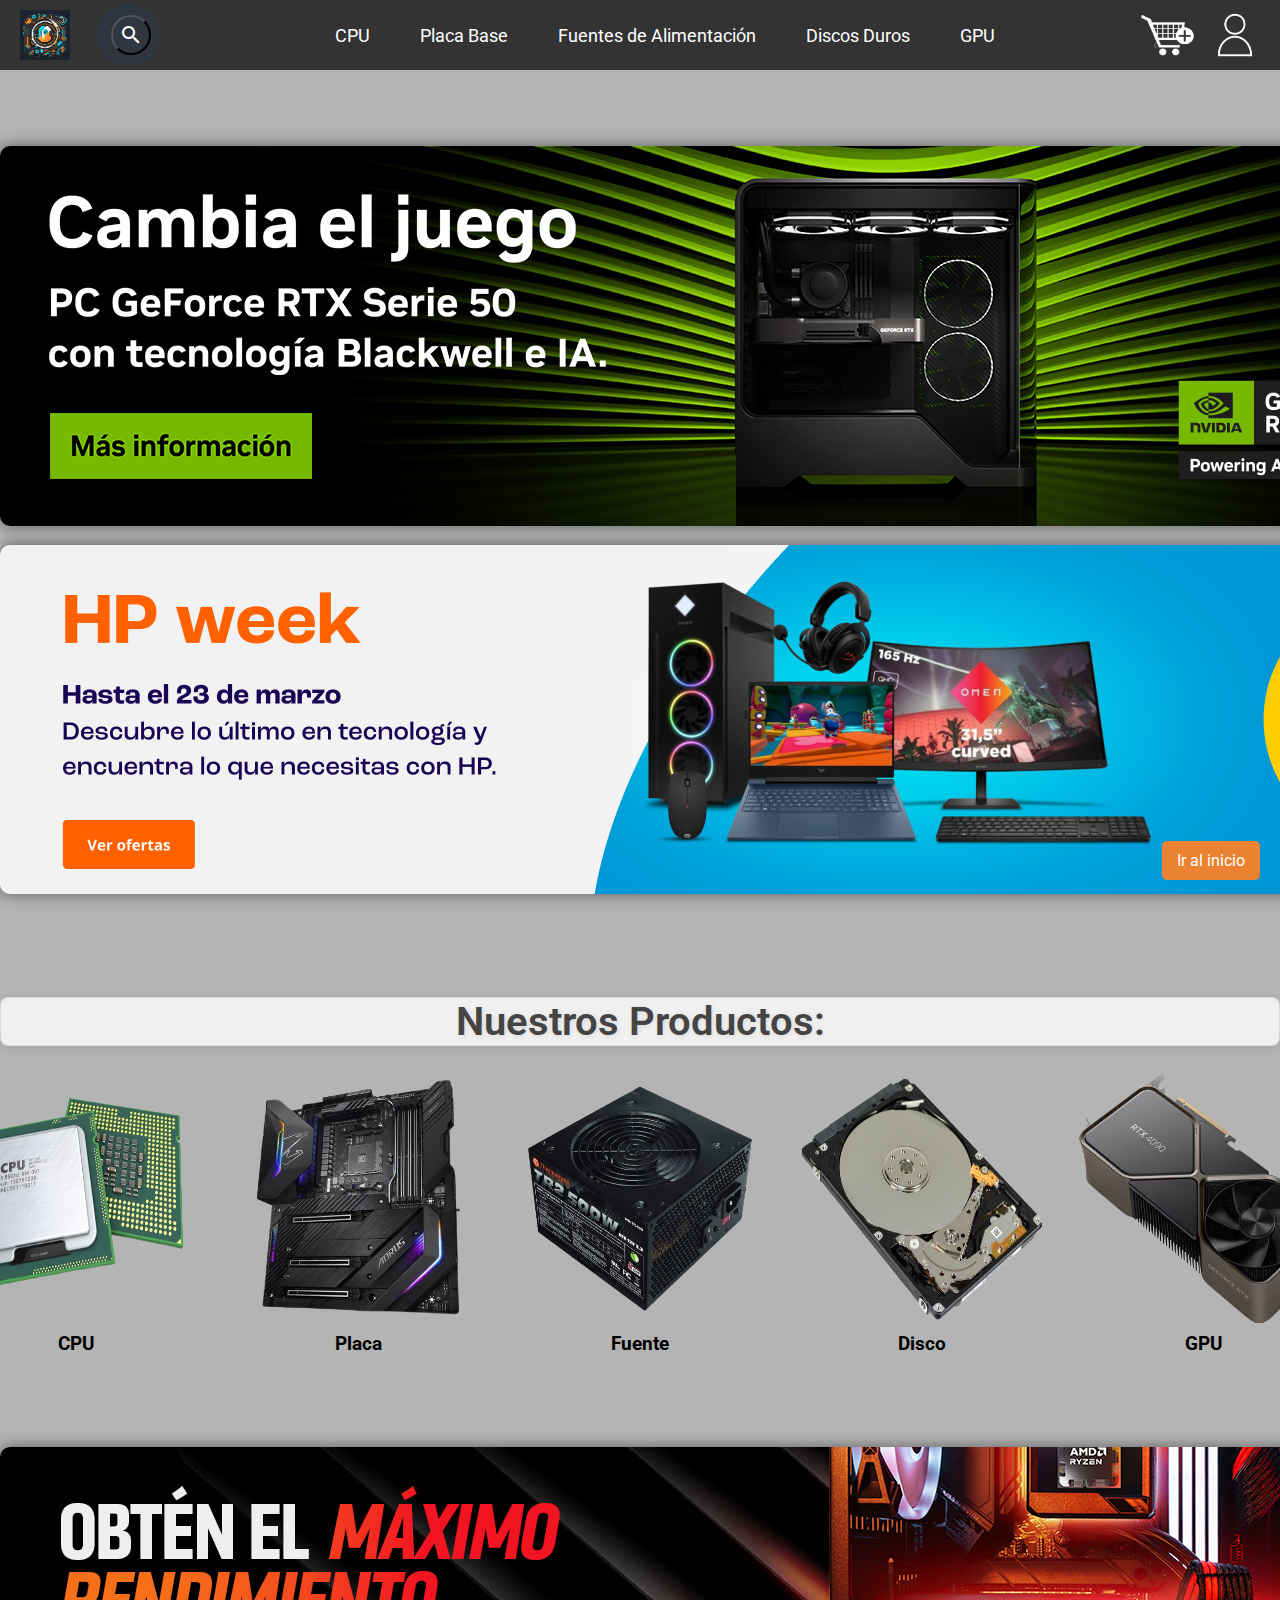
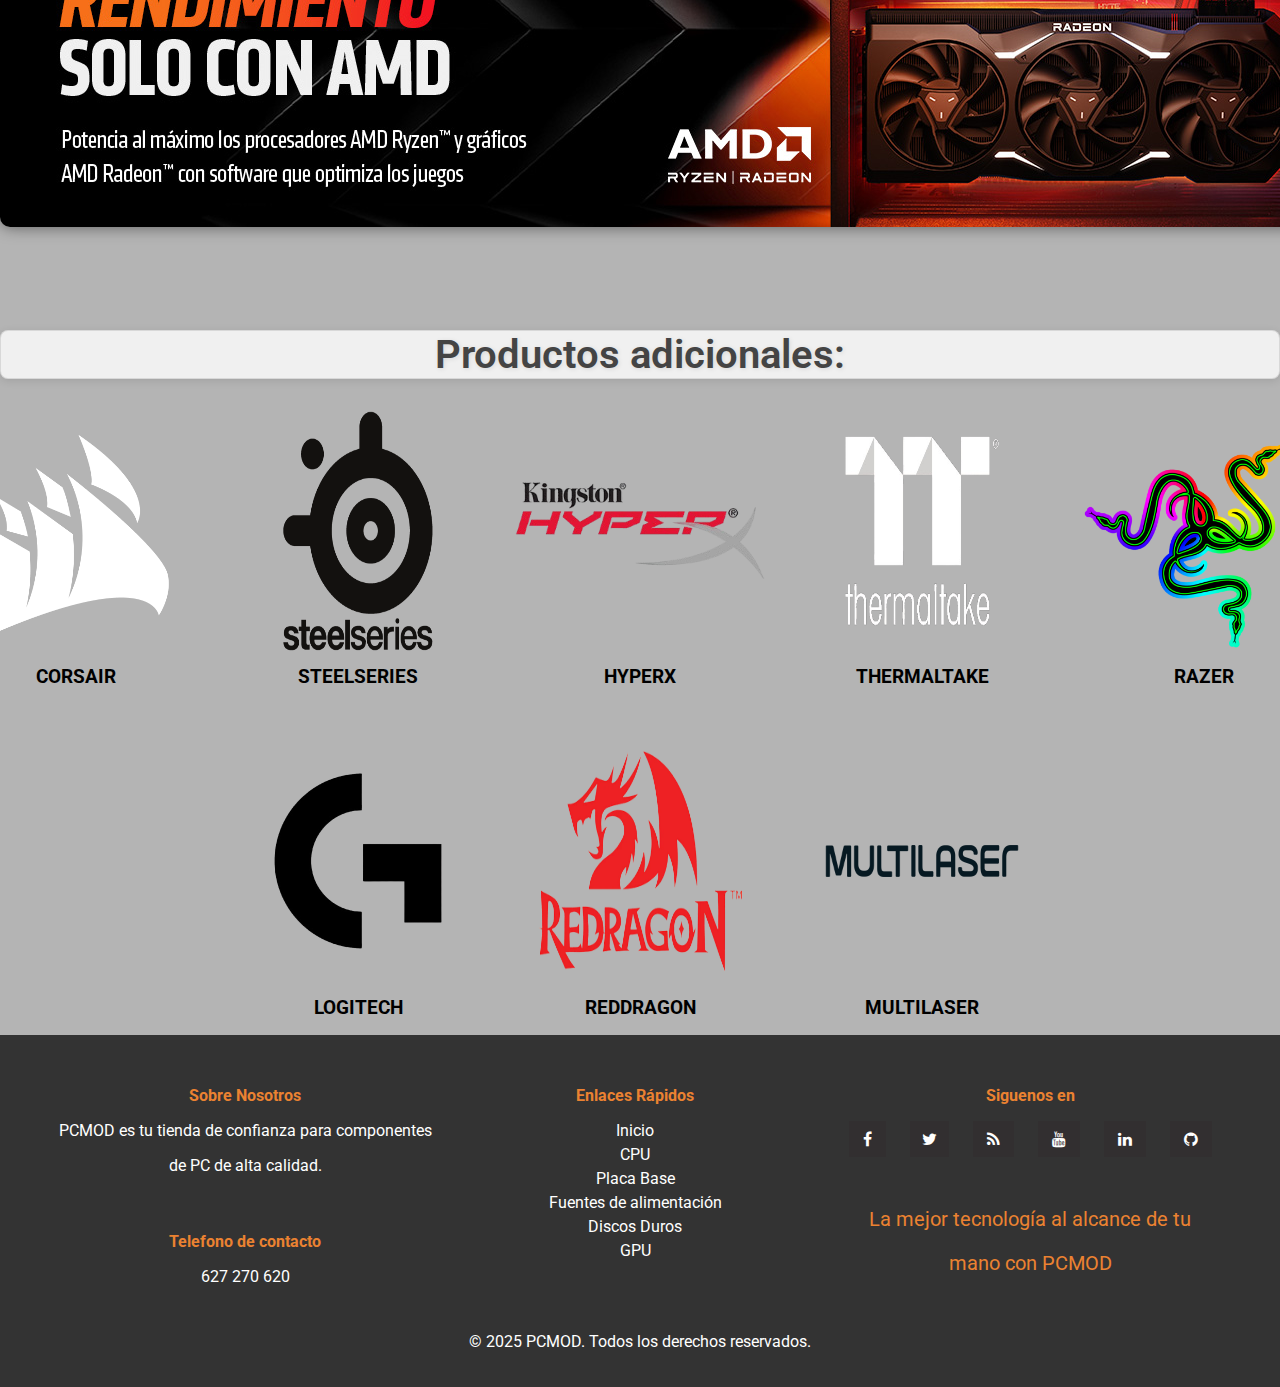
<file: index.html>
<!DOCTYPE html>
<html lang="es">
<head>
    <meta charset="UTF-8">
    <meta name="viewport" content="width=device-width, initial-scale=1.0">
    <title>PCMOD</title>
    <link rel="stylesheet" href="./styles/style_general.css">
    <link rel="stylesheet" href="./styles/style_index.css">
    <link href="https://fonts.googleapis.com/icon?family=Material+Icons" rel="stylesheet">

  
</head>
<body>
    <header>
        <nav class="navbar">
            <div class="logo-container">
                <a href="index.html"><img src="./media/Index/Logo.png" alt="Logo"></a>
            </div>
            
            <ul>
                <li><a href="CPU.html" class="nav-link">CPU</a></li>
                <li><a href="PlacaBase.html" class="nav-link">Placa Base</a></li>
                <li><a href="FuenteAlimentacion.html" class="nav-link">Fuentes de Alimentación</a></li>
                <li><a href="DiscosDuros.html" class="nav-link">Discos Duros</a></li>
                <li><a href="GPU.html" class="nav-link">GPU</a></li>
            </ul>

            <div class="searchBox">
                <input class="searchInput" type="text" name="" placeholder="Buscar">
                <button class="searchButton" href="#">
                    <i class="material-icons">search</i>
                </button>
            </div>

            <div class="CarroCompras">
                <a href="cestaCompra.html"><img src="./media/Index/carro.png" alt="Carro"></a>
            </div>

            <div class="IconoUsuario">
                <a href="login.html"><img src="./media/Index/iconoUsuario_blanca.png" alt="Icono" class="Icono"></a>
            </div>

        </nav>
    </header>
    <main>

        <br><br><br><br>
        <img id="publi" src="./media/Index/publi.jpg" alt="Imagen" />
        <br>
        <img id="publi" src="./media/Index/publi3.jpg" alt="Imagen" />
        <br><br><br><br>
        
        <h1>Nuestros Productos:</h1>

        <div id="galeria">
            
            <div class="producto">
                <a href="CPU.html"><img src="./media/Index/CPU.png" alt="CPU" /></a>
                <div class="nombre">CPU</div>
            </div>
            <div class="producto">
                <a href="PlacaBase.html"><img src="./media/Index/PlacaBase.png" alt="Placa" /></a>
                <div class="nombre">Placa</div>
            </div>
            <div class="producto">
                <a href="FuenteAlimentacion.html"><img src="./media/Index/FuenteAlimentacion.png" alt="Fuente" /></a>
                <div class="nombre">Fuente</div>
            </div>
            <div class="producto">
                <a href="DiscosDuros.html"><img src="./media/Index/DiscoDuro.png" alt="Disco" /></a>
                <div class="nombre">Disco</div>
            </div>
            <div class="producto">
                <a href="GPU.html"><img src="./media/Index/GPU.png" alt="GPU"/></a>
                <div class="nombre">GPU</div>
            </div>
            
        </div>
        <!--
        <h1>Productos Destacados</h1>
        -->
    <!--
        <section class="productos-recomendados">
            <h1 class="titulo-recomendados">Placas Base</h1>
            <div class="producto-recomendado">
                <img src="./media/Placa Base/ASROCK-B650E-PG-ITX-WIFI.png" alt="ASROCK B650E PG ITX WIFI">
                <div class="nombre">ASROCK B650E PG ITX WIFI</div>
            </div>
        </section>
    -->
        <br><br><br><br>
        <img id="publi" src="./media/Index/publi2.jpg" alt="Imagen" />
        <br><br><br><br>

        <h1>Productos adicionales:</h1>

        <div id="galeria">
            
            <div class="producto">
                <a href="https://www.corsair.com/lm/es?srsltid=AfmBOorWxCuXkLMyUU-JwhGXVrgHl88jCQAS_ucX0KSVf-LJqwjR159R"><img src="./media/Index/CORSAIR.png"/></a>
                <div class="nombre">CORSAIR</div>
            </div>
            <div class="producto">
                <a href="https://es.steelseries.com/"><img src="./media/Index/STEELSERIES.png"/></a>
                <div class="nombre">STEELSERIES</div>
            </div>
            <div class="producto">
                <a href="https://row.hyperx.com/es/"><img src="./media/Index/HYPERX.png"/></a>
                <div class="nombre">HYPERX</div>
            </div>
            <div class="producto">
                <a href="https://es.thermaltake.com/"><img src="./media/Index/THERMALTAKE.png"/></a>
                <div class="nombre">THERMALTAKE</div>
            </div>
            <div class="producto">
                <a href="https://www.razer.com/es-es?srsltid=AfmBOorkRqeZYvDLL4Wj-XlrBffsaw1HwbuEvl07Lrkgf22cIi8jrhe0"><img src="./media/Index/RAZER.png"/></a>
                <div class="nombre">RAZER</div>
            </div>
            <div class="producto"></div>
            <div class="producto">
                <a href="https://www.logitech.com/es-es"><img src="./media/Index/LOGITECH.png"/></a>
                <div class="nombre">LOGITECH</div>
            </div>
            <div class="producto">
                <a href="https://redragon.es/"><img src="./media/Index/REDDRAGON.png"/></a>
                <div class="nombre">REDDRAGON</div>
            </div>
            <div class="producto">
                <a href="https://multilaser.com.uy/gamer/perifericos/1"><img src="./media/Index/MULTILASER.png"/></a>
                <div class="nombre">MULTILASER</div>
            </div>
            
        </div>
    </main>

    <a href="#" class="backToTop">Ir al inicio</a>

    <footer class="footer">
        <div class="footer-container">
            <div class="footer-section">
                <h4>Sobre Nosotros</h4>
                <p>PCMOD es tu tienda de confianza para componentes      </p>
                </p>de PC de alta calidad.</p>
                <br>
                <h4>Telefono de contacto</h4>
                <p>627 270 620</p>
            </div>
            <div class="footer-section">
                <h4>Enlaces Rápidos</h4>
                <ul>
                    <li><a href="index.html">Inicio</a></li>
                    <li><a href="CPU.html">CPU</a></li>
                    <li><a href="PlacaBase.html">Placa Base</a></li>
                    <li><a href="FuenteAlimentacion.html">Fuentes de alimentación</a></li>
                    <li><a href="DiscosDuros.html">Discos Duros</a></li>
                    <li><a href="GPU.html">GPU</a></li>
                </ul>
            </div>

            <div class="footer-section">
                <h4 class="_14">Siguenos en</h4>
                <ul class="social-icons">
                    <li><a href="https://www.facebook.com" class="social-icon"> <i class="fa fa-facebook"></i></a></li>
                    <li><a href="https://www.twitter.com" class="social-icon"> <i class="fa fa-twitter"></i></a></li>
                    <li><a href="https://www.rss.com" class="social-icon"> <i class="fa fa-rss"></i></a></li>
                    <li><a href="https://www.youtube.com" class="social-icon"> <i class="fa fa-youtube"></i></a></li>
                    <li><a href="https://www.linkedin.com" class="social-icon"> <i class="fa fa-linkedin"></i></a></li>
                    <li><a href="https://github.com/Angelvp06/PROYECTO-WEB" class="social-icon"> <i class="fa fa-github"></i></a></li>
                </ul>
                <br>
                
                <p class="lema">La mejor tecnología al alcance de tu </p>
                <p class="lema">mano con PCMOD</p>
            </div>

        </div>
        <div class="footer-bottom">
            <p>&copy; 2025 PCMOD. Todos los derechos reservados.</p>
        </div>
    </footer>
</body>
</html>
</file>
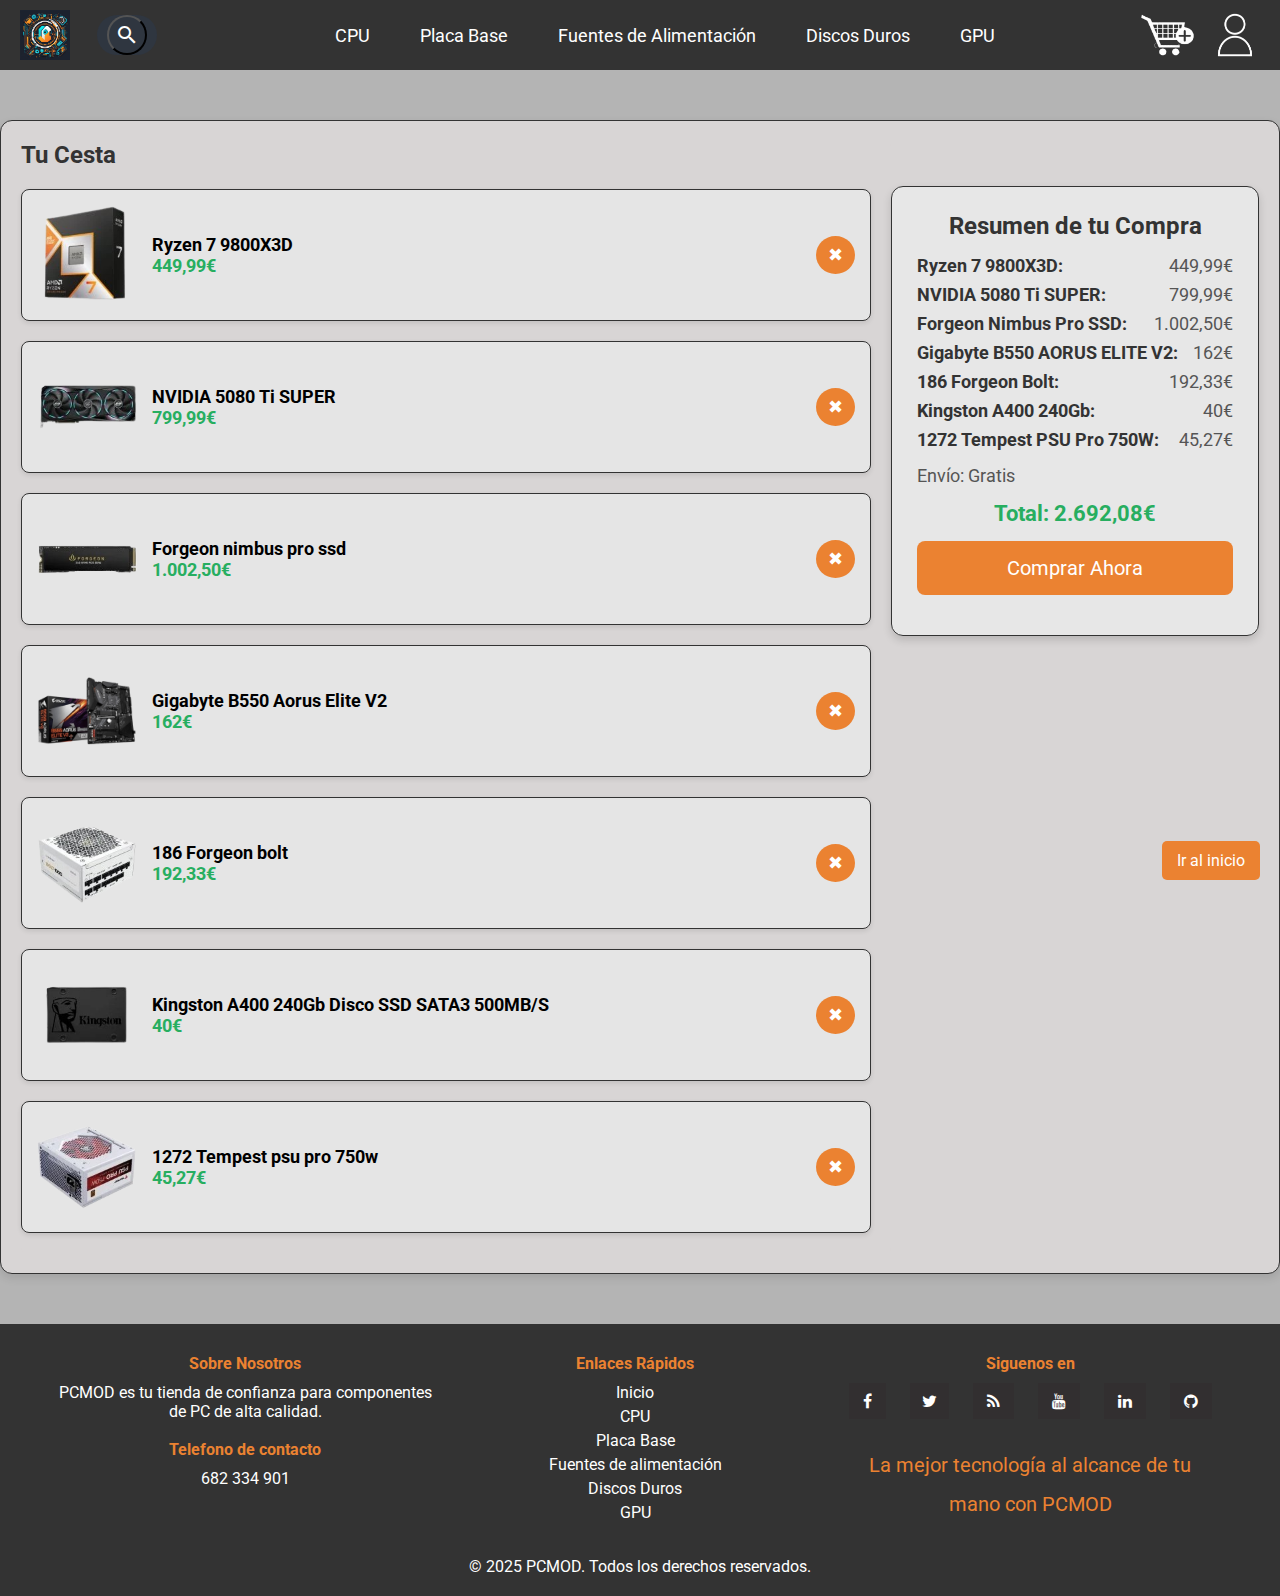
<file: cestaCompra.html>
<!DOCTYPE html>
<html lang="es">
<head>
    <meta charset="UTF-8">
    <meta name="viewport" content="width=device-width, initial-scale=1.0">
    <title>Carrito de Compras</title>
    <link rel="stylesheet" href="./styles/style_cestaCompra.css">
    <link rel="stylesheet" href="./styles/style_general.css">
    <link rel="stylesheet" href="https://fonts.googleapis.com/icon?family=Material+Icons">

</head>
<body>
    <header>
        <nav class="navbar">
            <div class="logo-container">
                <a href="index.html"><img src="./media/Index/Logo.png" alt="Logo"></a>
            </div>
            
            <ul>
                <li><a href="CPU.html" class="nav-link">CPU</a></li>
                <li><a href="PlacaBase.html" class="nav-link">Placa Base</a></li>
                <li><a href="FuenteAlimentacion.html" class="nav-link">Fuentes de Alimentación</a></li>
                <li><a href="DiscosDuros.html" class="nav-link">Discos Duros</a></li>
                <li><a href="GPU.html" class="nav-link">GPU</a></li>
            </ul>
    
            <div class="searchBox">
                <input class="searchInput" type="text" name="" placeholder="Buscar">
                <button class="searchButton" href="#">
                    <i class="material-icons">search</i>
                </button>
            </div>
    
            <div class="CarroCompras">
                <a href="cestaCompra.html"><img src="./media/Index/carro.png" alt="Carro"></a>
            </div>
    
            <div class="IconoUsuario">
                <a href="login.html"><img src="./media/Index/iconoUsuario_blanca.png" alt="Icono" class="Icono"></a>
            </div>
    
        </nav>
    </header>
    <main>
        <div class="contenedor">
            
            <div class="cesta">
                <h2>Tu Cesta</h2>
                
                <div class="producto-cesta">
                    <img src="./media/CPU/ryzen-7.1.png" alt="Producto 1">
                    <div class="detalles-producto">
                        <h3>Ryzen 7 9800X3D</h3>
                        <p class="precio">449,99€</p>
                    </div>
                    <button class="btn-eliminar">✖</button>
                </div>

                <div class="producto-cesta">
                    <img src="./media/GPU/5080_1.png" alt="Producto 1">
                    <div class="detalles-producto">
                        <h3>NVIDIA 5080 Ti SUPER</h3>
                        <p class="precio">799,99€</p>
                    </div>
                    <button class="btn-eliminar">✖</button>
                </div>

                <div class="producto-cesta">
                    <img src="./media/Discos Duros/1144-forgeon-nimbus-pro-ssd-m2-1tb-nvme-pcie-40-gen4-comprar__2_-removebg-preview.png" alt="Producto 1">
                    <div class="detalles-producto">
                        <h3>Forgeon nimbus pro ssd</h3>
                        <p class="precio">1.002,50€</p>
                    </div>
                    <button class="btn-eliminar">✖</button>
                </div>
    
                <div class="producto-cesta">
                    <img src="./media/Placa Base/GIGABYTE-B550-AORUS-ELITE-V2.png" alt="Producto 2">
                    <div class="detalles-producto">
                        <h3>Gigabyte B550 Aorus Elite V2</h3>
                        </h3>
                        <p class="precio">162€</p>
                    </div>
                    <button class="btn-eliminar">✖</button>
                </div>
    
                <div class="producto-cesta">
                    <img src="./media/Fuente Alimentacion/186-forgeon-bolt-psu-1000w-gold-full-modular-blanca-removebg-preview.png" alt="Producto 3">
                    <div class="detalles-producto">
                        <h3>186 Forgeon bolt</h3>
                        <p class="precio">192,33€</p>
                    </div>
                    <button class="btn-eliminar">✖</button>
                </div>
                <div class="producto-cesta">
                    <img src="./media/Discos Duros/1282720-removebg-preview.png" alt="Producto 4">
                    <div class="detalles-producto">
                        <h3>Kingston A400 240Gb Disco SSD SATA3 500MB/S</h3>
                        <p class="precio">40€</p>
                    </div>
                    <button class="btn-eliminar">✖</button>
                </div>
                <div class="producto-cesta">
                    <img src="./media/Fuente Alimentacion/1272-tempest-psu-pro-750w-80-bronze-fuente-de-alimentacion-blanca-removebg-preview.png" alt="Producto 5">
                    <div class="detalles-producto">
                        <h3>1272 Tempest psu pro 750w</h3>
                        <p class="precio">45,27€</p>
                    </div>
                    <button class="btn-eliminar">✖</button>
                </div>
            </div>
    
            <!-- Resumen de la compra Falta por terminar-->
            <div class="resumen">
                <h2>Resumen de tu Compra</h2>
                <div class="resumen-detalles">
                    <p><span>Ryzen 7 9800X3D:</span>449,99€</p>
                    <p><span>NVIDIA 5080 Ti SUPER:</span>799,99€</p>
                    <p><span>Forgeon Nimbus Pro SSD:</span> 1.002,50€</p>
                    <p><span>Gigabyte B550 AORUS ELITE V2:</span> 162€</p>
                    <p><span>186 Forgeon Bolt:</span> 192,33€</p>
                    <p><span>Kingston A400 240Gb:</span> 40€</p>
                    <p><span>1272 Tempest PSU Pro 750W:</span> 45,27€</p>
                </div>
                <p class="envio">Envío: <span>Gratis</span></p>
                <p class="total">Total: <span>2.692,08€</span></p>
                <a href="formularioPago.html" class="btn-compra">Comprar Ahora</a>
            </div>
        </div>
    </main>

    <a href="#" class="backToTop">Ir al inicio</a>

    <footer class="footer">
        <div class="footer-container">
            <div class="footer-section">
                <h4>Sobre Nosotros</h4>
                <p>PCMOD es tu tienda de confianza para componentes      </p>
                </p>de PC de alta calidad.</p>
                <br>
                <h4>Telefono de contacto</h4>
                <p>682 334 901</p>
            </div>
            <div class="footer-section">
                <h4>Enlaces Rápidos</h4>
                <ul>
                    <li><a href="index.html">Inicio</a></li>
                    <li><a href="CPU.html">CPU</a></li>
                    <li><a href="PlacaBase.html">Placa Base</a></li>
                    <li><a href="FuenteAlimentacion.html">Fuentes de alimentación</a></li>
                    <li><a href="DiscosDuros.html">Discos Duros</a></li>
                    <li><a href="GPU.html">GPU</a></li>
                </ul>
            </div>

            <div class="footer-section">
                <h4 class="_14">Siguenos en</h4>
                <ul class="social-icons">
                    <li><a href="https://www.facebook.com" class="social-icon"> <i class="fa fa-facebook"></i></a></li>
                    <li><a href="https://www.twitter.com" class="social-icon"> <i class="fa fa-twitter"></i></a></li>
                    <li><a href="https://www.rss.com" class="social-icon"> <i class="fa fa-rss"></i></a></li>
                    <li><a href="https://www.youtube.com" class="social-icon"> <i class="fa fa-youtube"></i></a></li>
                    <li><a href="https://www.linkedin.com" class="social-icon"> <i class="fa fa-linkedin"></i></a></li>
                    <li><a href="https://github.com/Angelvp06/PROYECTO-WEB" class="social-icon"> <i class="fa fa-github"></i></a></li>
                </ul>
                <br>
                
                <p class="lema">La mejor tecnología al alcance de tu </p>
                <p class="lema">mano con PCMOD</p>
            </div>

        </div>
        <div class="footer-bottom">
            <p>&copy; 2025 PCMOD. Todos los derechos reservados.</p>
        </div>
    </footer>
</body>
</html>
</file>
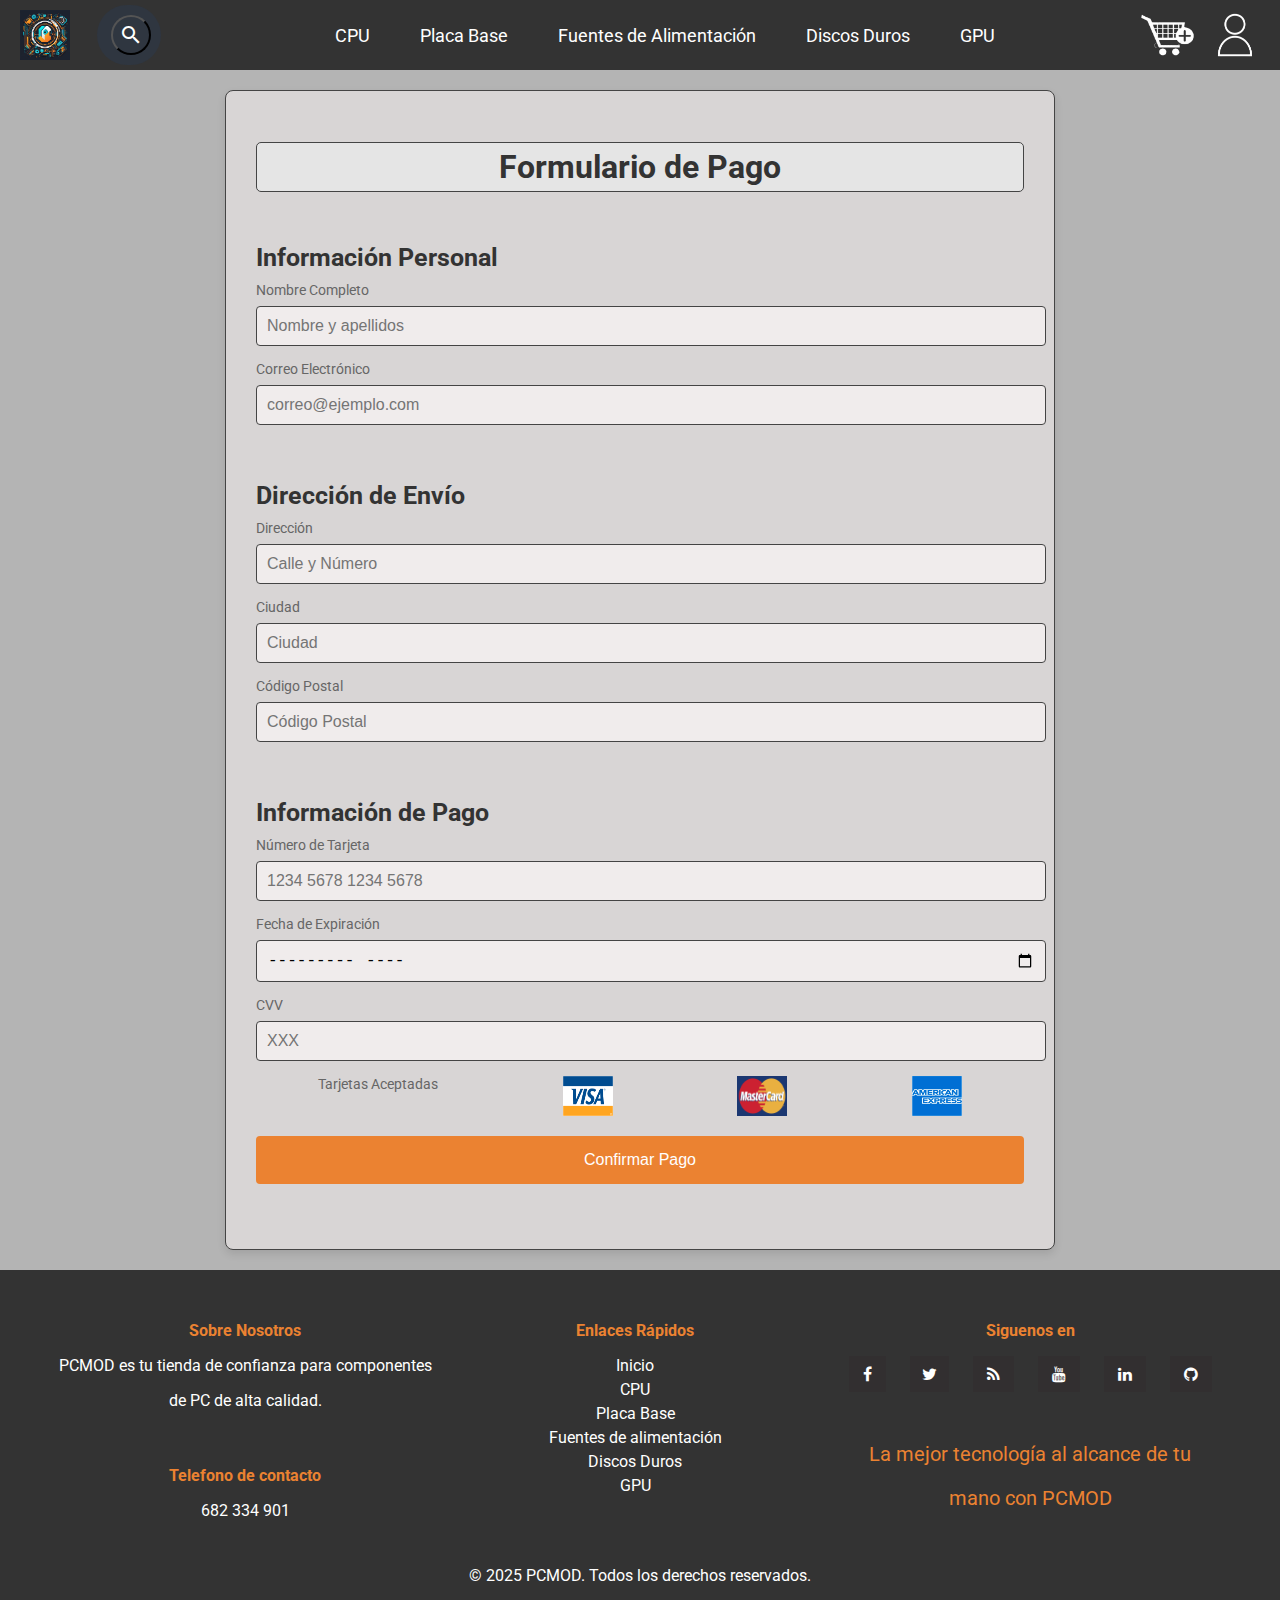
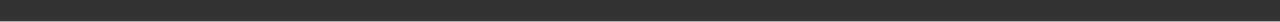
<file: formularioPago.html>
<!DOCTYPE html>
<html lang="es">
<head>
    <meta charset="UTF-8">
    <meta name="viewport" content="width=device-width, initial-scale=1.0">
    <title>Formulario  de Pago</title>
    <link rel="stylesheet" href="./styles/style_formularioPago.css">
    <link rel="stylesheet" href="./styles/style_general.css">
    <link rel="stylesheet" href="https://fonts.googleapis.com/icon?family=Material+Icons">
</head>
<body>
    <header>
        <nav class="navbar">
            <div class="logo-container">
                <a href="index.html"><img src="./media/Index/Logo.png" alt="Logo"></a>
            </div>
            
            <ul>
                <li><a href="CPU.html" class="nav-link">CPU</a></li>
                <li><a href="PlacaBase.html" class="nav-link">Placa Base</a></li>
                <li><a href="FuenteAlimentacion.html" class="nav-link">Fuentes de Alimentación</a></li>
                <li><a href="DiscosDuros.html" class="nav-link">Discos Duros</a></li>
                <li><a href="GPU.html" class="nav-link">GPU</a></li>
            </ul>
    
            <div class="searchBox">
                <input class="searchInput" type="text" name="" placeholder="Buscar">
                <button class="searchButton" href="#">
                    <i class="material-icons">search</i>
                </button>
            </div>
    
            <div class="CarroCompras">
                <a href="cestaCompra.html"><img src="./media/Index/carro.png" alt="Carro"></a>
            </div>
    
            <div class="IconoUsuario">
                <a href="login.html"><img src="./media/Index/iconoUsuario_blanca.png" alt="Icono" class="Icono"></a>
            </div>
    
        </nav>
    </header>
    <main class="contenedor-pago">
        <h1>Formulario de Pago</h1>
        
        <form action="#" method="POST" class="formulario-pago">
            <section class="seccion-formulario">
                <h2>Información Personal</h2>
                <label for="nombre">Nombre Completo</label>
                <input type="text" id="nombre" name="nombre" placeholder="Nombre y apellidos" required>

                <label for="correo">Correo Electrónico</label>
                <input type="email" id="correo" name="correo" placeholder="correo@ejemplo.com" required>
            </section>

            <section class="seccion-formulario">
                <h2>Dirección de Envío</h2>
                <label for="direccion">Dirección</label>
                <input type="text" id="direccion" name="direccion" placeholder="Calle y Número" required>

                <label for="ciudad">Ciudad</label>
                <input type="text" id="ciudad" name="ciudad" placeholder="Ciudad" required>

                <label for="codigo-postal">Código Postal</label>
                <input type="text" id="codigo-postal" name="codigo-postal" placeholder="Código Postal" required>
            </section>

            <section class="seccion-formulario">
                <h2>Información de Pago</h2>
                <label for="numero-tarjeta">Número de Tarjeta</label>
                <input type="text" id="numero-tarjeta" name="numero-tarjeta" placeholder="1234 5678 1234 5678" required>

                <label for="expiracion">Fecha de Expiración</label>
                <input type="month" id="expiracion" name="expiracion" required>

                <label for="cvv">CVV</label>
                <input type="text" id="cvv" name="cvv" placeholder="XXX" required>

                <div class="metodos-pago">
                    <label>Tarjetas Aceptadas</label>
                    <img src="./media/Pagar/visa.png" alt="Visa">
                    <img src="./media/Pagar/masterCard.png" alt="Mastercard">
                    <img src="./media/Pagar/amercianExpress.png" alt="American Express">
                </div>
            </section>

            <section class="seccion-formulario">
                <input type="submit" value="Confirmar Pago">
            </section>
        </form>
        
    </main>
    

    <footer class="footer">
        <div class="footer-container">
            <div class="footer-section">
                <h4>Sobre Nosotros</h4>
                <p>PCMOD es tu tienda de confianza para componentes      </p>
                </p>de PC de alta calidad.</p>
                <br>
                <h4>Telefono de contacto</h4>
                <p>682 334 901</p>
            </div>
            <div class="footer-section">
                <h4>Enlaces Rápidos</h4>
                <ul>
                    <li><a href="index.html">Inicio</a></li>
                    <li><a href="CPU.html">CPU</a></li>
                    <li><a href="PlacaBase.html">Placa Base</a></li>
                    <li><a href="FuenteAlimentacion.html">Fuentes de alimentación</a></li>
                    <li><a href="DiscosDuros.html">Discos Duros</a></li>
                    <li><a href="GPU.html">GPU</a></li>
                </ul>
            </div>

            <div class="footer-section">
                <h4 class="_14">Siguenos en</h4>
                <ul class="social-icons">
                    <li><a href="https://www.facebook.com" class="social-icon"> <i class="fa fa-facebook"></i></a></li>
                    <li><a href="https://www.twitter.com" class="social-icon"> <i class="fa fa-twitter"></i></a></li>
                    <li><a href="https://www.rss.com" class="social-icon"> <i class="fa fa-rss"></i></a></li>
                    <li><a href="https://www.youtube.com" class="social-icon"> <i class="fa fa-youtube"></i></a></li>
                    <li><a href="https://www.linkedin.com" class="social-icon"> <i class="fa fa-linkedin"></i></a></li>
                    <li><a href="https://github.com/Angelvp06/PROYECTO-WEB" class="social-icon"> <i class="fa fa-github"></i></a></li>
                </ul>
                <br>
                
                <p class="lema">La mejor tecnología al alcance de tu </p>
                <p class="lema">mano con PCMOD</p>
            </div>

        </div>
        <div class="footer-bottom">
            <p>&copy; 2025 PCMOD. Todos los derechos reservados.</p>
        </div>
    </footer>
</body>
</html>
</file>
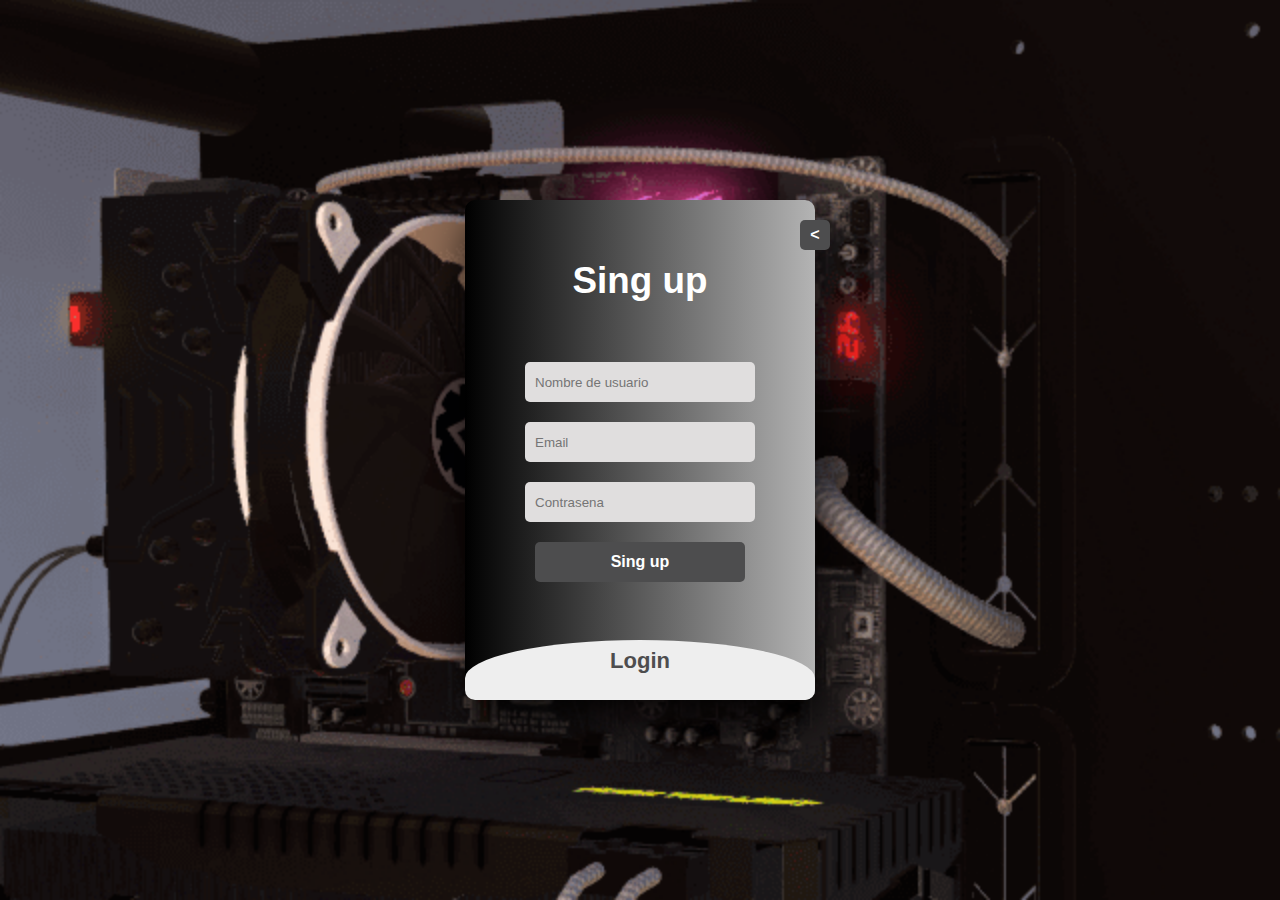
<file: login.html>
<!DOCTYPE html>
<html lang="en">
<head>
    <meta name="viewport" content="width=device-width, initial-scale=1.0">
    <title>Usuario</title>
    <link rel="stylesheet" href="./styles/style_login.css">
</head>
<body>
    <div class="main">
        <input type="checkbox" id="chk" aria-hidden="true">
        <div class="singup">
            <form>
                <label for="chk" aria-hidden="true"> Sing up </label>
                <input type="text" name="txt" placeholder="Nombre de usuario" required="">
                <input type="email" name="email" placeholder="Email" required="">
                <input type="password" name="pswd" placeholder="Contrasena" required="">
                <button>Sing up</button>
            </form>
        </div>
        
        <div class="login">
            <form>
                <label for="chk" aria-hidden="true">Login</label>
                <input type="email" name="email" placeholder="Email" required="">
                <input type="password" name="password" placeholder="Contrasena" required="">
                <button>Login</button>
            </form>
        </div>
    </div>  
    <button class="floating-button" onclick="window.location.href='index.html'"><</button>
</body>
</html>
</file>
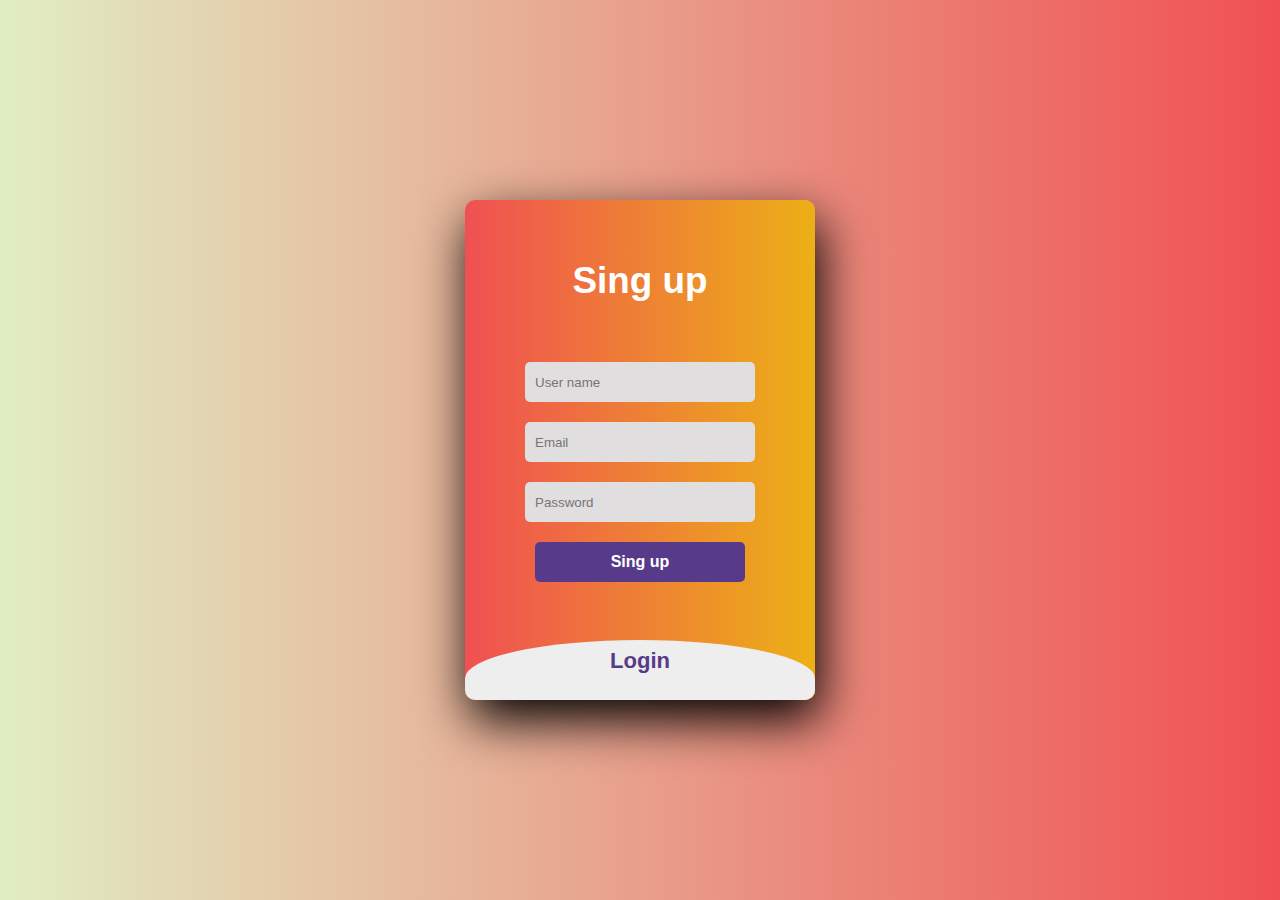
<file: login_HTML.html>
<!DOCTYPE html>
<html lang="en">
<head>
    <meta name="viewport" content="width=device-width, initial-scale=1.0">
    <title>Document</title>
    <link rel="stylesheet" href="login_CSS.css">
</head>
<body>
    <div class="main">
        <input type="checkbox" id="chk" aria-hidden="true">
        <div class="singup">
            <form>
                <label for="chk" aria-hidden="true"> Sing up </label>
                <input type="text" name="txt" placeholder="User name" required="">
                <input type="email" name="email" placeholder="Email" required="">
                <input type="password" name="pswd" placeholder="Password" required="">
                <button>Sing up</button>
            </form>
        </div>
        <div class="login">
            <form>
                <label for="chk" aria-hidden="true">Login</label>
                <input type="email" name="email" placeholder="Email" required="">
                <input type="password" name="password" placeholder="Password" required="">
                <button>Login</button>
            </form>
        </div>
    </div>  
</body>
</html>
</file>
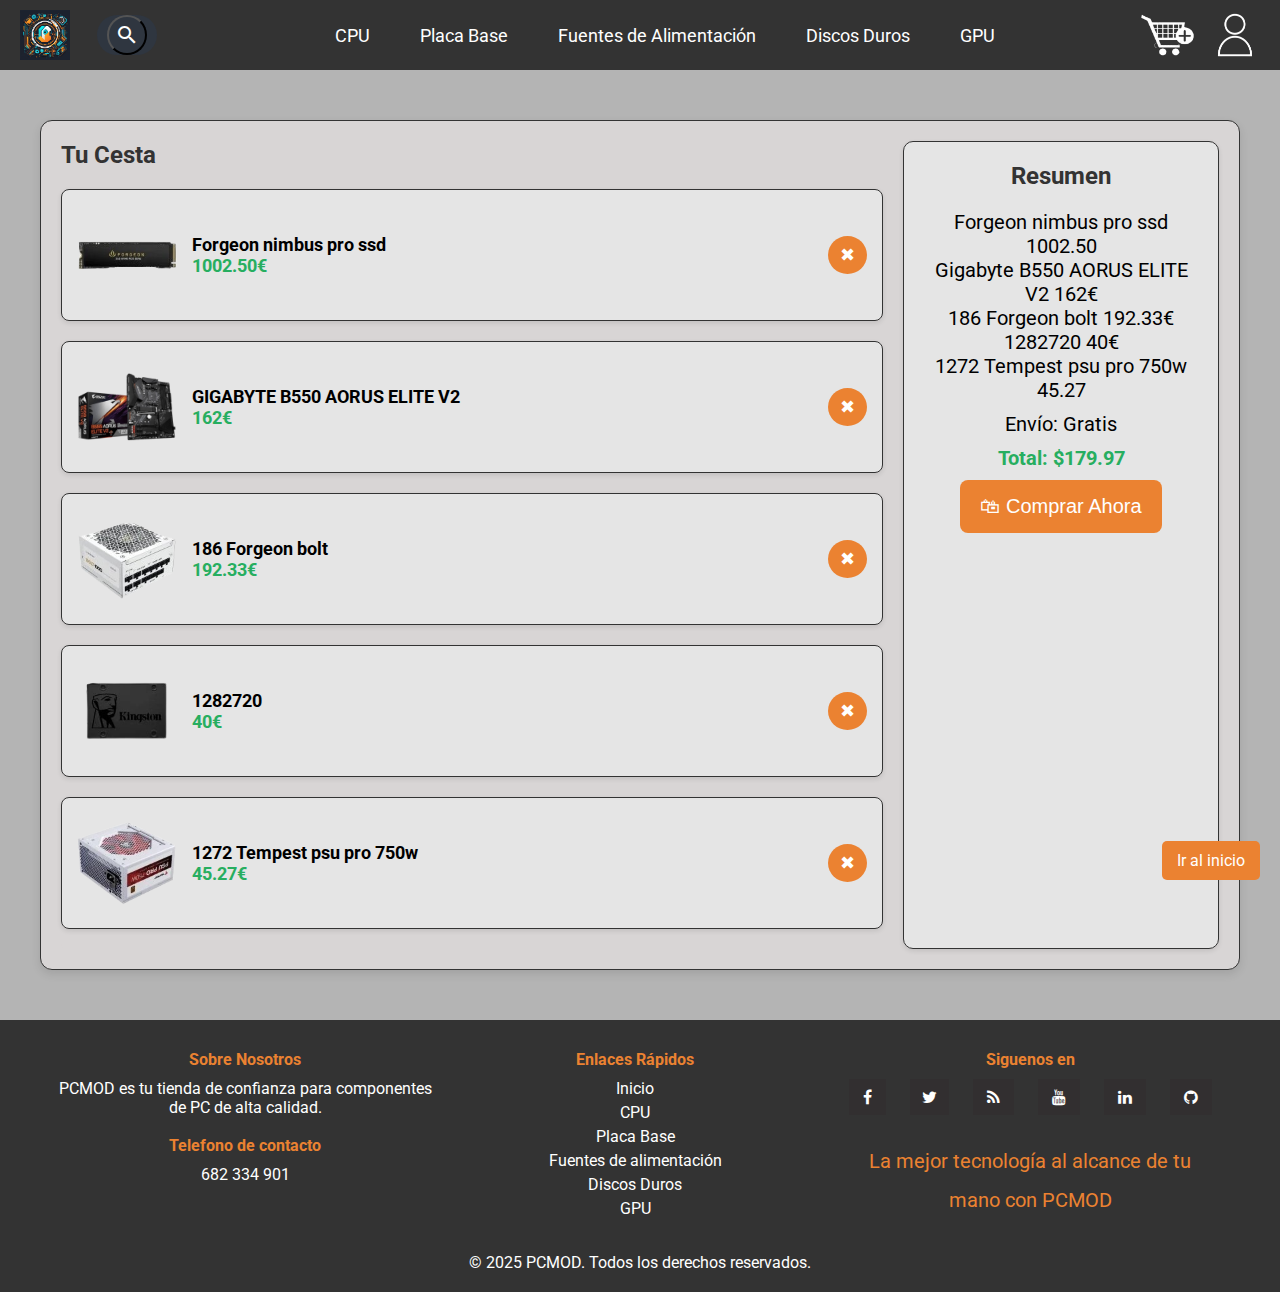
<file: shopping cart.html>
<!DOCTYPE html>
<html lang="es">
<head>
    <meta charset="UTF-8">
    <meta name="viewport" content="width=device-width, initial-scale=1.0">
    <title>Carrito de Compras</title>
    <link rel="stylesheet" href="./styles/style_shoppingCart.css">
    <link rel="stylesheet" href="./styles/style_general.css">
    <link rel="stylesheet" href="https://fonts.googleapis.com/icon?family=Material+Icons">

</head>
<body>
    <header>
        <nav class="navbar">
            <div class="logo-container">
                <a href="index.html"><img src="./media/Index/Logo.png" alt="Logo"></a>
            </div>
            
            <ul>
                <li><a href="CPU.html" class="nav-link">CPU</a></li>
                <li><a href="PlacaBase.html" class="nav-link">Placa Base</a></li>
                <li><a href="FuenteAlimentacion.html" class="nav-link">Fuentes de Alimentación</a></li>
                <li><a href="DiscosDuros.html" class="nav-link">Discos Duros</a></li>
                <li><a href="GPU.html" class="nav-link">GPU</a></li>
            </ul>
    
            <div class="searchBox">
                <input class="searchInput" type="text" name="" placeholder="Buscar">
                <button class="searchButton" href="#">
                    <i class="material-icons">search</i>
                </button>
            </div>
    
            <div class="CarroCompras">
                <a href="shopping cart.html"><img src="./media/Index/carro.png" alt="Carro"></a>
            </div>
    
            <div class="IconoUsuario">
                <a href="login.html"><img src="./media/Index/iconoUsuario_blanca.png" alt="Icono" class="Icono"></a>
            </div>
    
        </nav>
    </header>
    <main>
        <div class="container">
            
            <div class="cart">
                <h2>Tu Cesta</h2>
    
                <div class="cart-item">
                    <img src="./media/Discos Duros/1144-forgeon-nimbus-pro-ssd-m2-1tb-nvme-pcie-40-gen4-comprar__2_-removebg-preview.png" alt="Producto 1">
                    <div class="item-details">
                        <h3>Forgeon nimbus pro ssd</h3>
                        <p class="price">1002.50€</p>
                    </div>
                    <button class="delete-btn">✖</button>
                </div>
    
                <div class="cart-item">
                    <img src="./media/Placa Base/GIGABYTE-B550-AORUS-ELITE-V2.png" alt="Producto 2">
                    <div class="item-details">
                        <h3>GIGABYTE B550 AORUS ELITE V2</h3>
                        <p class="price">162€</p>
                    </div>
                    <button class="delete-btn">✖</button>
                </div>
    
                <div class="cart-item">
                    <img src="./media/Fuente Alimentacion/186-forgeon-bolt-psu-1000w-gold-full-modular-blanca-removebg-preview.png" alt="Producto 3">
                    <div class="item-details">
                        <h3>186 Forgeon bolt</h3>
                        <p class="price">192.33€</p>
                    </div>
                    <button class="delete-btn">✖</button>
                </div>
                <div class="cart-item">
                    <img src="./media/Discos Duros/1282720-removebg-preview.png" alt="Producto 4">
                    <div class="item-details">
                        <h3>1282720</h3>
                        <p class="price">40€</p>
                    </div>
                    <button class="delete-btn">✖</button>
                </div>
                <div class="cart-item">
                    <img src="./media/Fuente Alimentacion/1272-tempest-psu-pro-750w-80-bronze-fuente-de-alimentacion-blanca-removebg-preview.png" alt="Producto 5">
                    <div class="item-details">
                        <h3>1272 Tempest psu pro 750w</h3>
                        <p class="price">45.27€</p>
                    </div>
                    <button class="delete-btn">✖</button>
                </div>
            </div>
    
            <!-- Resumen de la compra Falta por terminar-->
            <div class="summary">
                <h2>Resumen</h2>
                <p>
                    <span>Forgeon nimbus pro ssd 1002.50</span><br>
                    <span>Gigabyte B550 AORUS ELITE V2 162€</span><br>
                    <span>186 Forgeon bolt 192.33€</span><br>
                    <span>1282720 40€</span><br>
                    <span> 1272 Tempest psu pro 750w 45.27</span><br>
                </p>
                <p>Envío: <span>Gratis</span></p>
                <p class="total">Total: <span>$179.97</span></p>
                <button class="buy-btn">🛍 Comprar Ahora</button>
            </div>
        </div>
    </main>

    <a href="#" class="backToTop">Ir al inicio</a>

    <footer class="footer">
        <div class="footer-container">
            <div class="footer-section">
                <h4>Sobre Nosotros</h4>
                <p>PCMOD es tu tienda de confianza para componentes      </p>
                </p>de PC de alta calidad.</p>
                <br>
                <h4>Telefono de contacto</h4>
                <p>682 334 901</p>
            </div>
            <div class="footer-section">
                <h4>Enlaces Rápidos</h4>
                <ul>
                    <li><a href="index.html">Inicio</a></li>
                    <li><a href="CPU.html">CPU</a></li>
                    <li><a href="PlacaBase.html">Placa Base</a></li>
                    <li><a href="FuenteAlimentacion.html">Fuentes de alimentación</a></li>
                    <li><a href="DiscosDuros.html">Discos Duros</a></li>
                    <li><a href="GPU.html">GPU</a></li>
                </ul>
            </div>

            <div class="footer-section">
                <h4 class="_14">Siguenos en</h4>
                <ul class="social-icons">
                    <li><a href="" class="social-icon"> <i class="fa fa-facebook"></i></a></li>
                    <li><a href="" class="social-icon"> <i class="fa fa-twitter"></i></a></li>
                    <li><a href="" class="social-icon"> <i class="fa fa-rss"></i></a></li>
                    <li><a href="" class="social-icon"> <i class="fa fa-youtube"></i></a></li>
                    <li><a href="" class="social-icon"> <i class="fa fa-linkedin"></i></a></li>
                    <li><a href="" class="social-icon"> <i class="fa fa-github"></i></a></li>
                </ul>
                <br>
                
                <p class="lema">La mejor tecnología al alcance de tu </p>
                <p class="lema">mano con PCMOD</p>
            </div>

        </div>
        <div class="footer-bottom">
            <p>&copy; 2025 PCMOD. Todos los derechos reservados.</p>
        </div>
    </footer>
</body>
</html>
</file>
<file: styles/style_index.css>
#galeria {
    display: grid;
    grid-template-columns: repeat(5, 1fr);
    gap: 2em; 
    margin: 0 auto;
    justify-content: center;
}

#galeria img {
    width: 250px; 
    height: 250px; 
    transition: background-color 0.3s ease;
    justify-self: center; 
    align-self: center;
}

#galeria .producto {
    text-align: center;
    margin-bottom: 1em;
}

#galeria .producto img {
    display: block;
    margin: 0 auto;
}

#galeria .producto .nombre {
    margin-top: 0.5em;
    font-size: 1.2em;
    font-weight: bold;
}

#galeria img:hover {
    transform: scale(1.1);
    transition: background-color 0.3s ease, transform 0.3s ease;
}

/*-------------------------------*/

#publi {
    display: block;
    margin-left: auto;
    margin-right: auto;
    box-shadow: 0 0 15px rgba(0, 0, 0, 0.5);
    border-radius: 10px;
}

/*-------------------------------*/

h1 {
    text-align: center;
    font-size: 2.5em;
    font-weight: 600;
    color: #444;
    text-shadow: 1px 1px 5px rgba(0, 0, 0, 0.1);
    background: rgba(255, 255, 255, 0.8);
    border-radius: 8px;
    box-shadow: 0px 2px 8px rgba(0, 0, 0, 0.1);
    border: 1px solid rgba(0, 0, 0, 0.1);
  }


/*-------------------------------*/

/*
.productos-recomendados {
    border: #444 1px solid;
    border-radius: 20px;
    background-color: #d8d5d5 ;
    display: grid;
    grid-template-columns: repeat(3, 1fr);
    gap: 20px;
    z-index: 2;
    margin-left: 450px;
    margin-top: 100px;
    margin-bottom: 70px;
  }
  
  .productos-recomendados {
    background: rgba(233, 233, 233, 0.8);
    border: #444 1px solid;
    width: 200px;
    padding: 15px;
    margin: 50px;
    border-radius: 10px;
    text-align: center;
    transition: all 0.3s ease-in-out;
  }
  
  .precio{
    margin-top: 5px;
  }
  
  .producto-recomendados:hover {
    box-shadow: 0 0 20px #444;
    filter: brightness(1.1);
  }

  .producto-recomendado img {
    width: 100%;
    border-radius: 10px;
  }
  .titulo-recomendados {
    text-align: center;
    margin-bottom: 20px;
  }
  */
</file>
<file: styles/style_cestaCompra.css>
* {
    margin: 0;
    padding: 0;
    box-sizing: border-box;
}
body {
    font-family: 'Arial', sans-serif;
    background-color: #f4f4f4;
}

/*General*/
.contenedor {
    display: flex;
    justify-content: space-around;
    max-width: 1500px;
    margin: 50px auto;
    padding: 20px;
    background-color: #d8d5d5;
    border-radius: 12px;
    box-shadow: 0 4px 10px rgba(0, 0, 0, 0.1);
    border: #333 1px solid;
}

/*Cesta*/
.cesta {
    flex: 3;
    padding-right: 20px;
    background-color: #d8d5d5;
    border-radius: 5px;
}

h2 {
    margin-bottom: 20px;
    color: #333;
    font-size: 24px;
}

/* Productos */
.producto-cesta {
    display: flex;
    align-items: center;
    margin-bottom: 20px;
    padding: 15px;
    width: 850px;
    background: rgba(233, 233, 233, 0.8);
    border: #333 1px solid;
    border-radius: 8px;
    box-shadow: 0 2px 5px rgba(0, 0, 0, 0.1);
    transition: transform 0.2s;
}

.producto-cesta:hover {
    transform: scale(1.02);
    box-shadow: 0 0 20px #444;
    filter: brightness(1.1);
}

.producto-cesta img {
    width: 100px;
    height: 100px;
    object-fit: cover;
    margin-right: 15px;
    border-radius: 8px;
}

.detalles-producto {
    flex: 1;
}

h3 {
    margin: 0;
    font-size: 18px;
}

.precio {
    font-weight: bold;
    color: #27ae60;
    font-size: 18px;
}

/* Botón eliminar */
.btn-eliminar {
    background: #eb8231;
    color: white;
    border: none;
    padding: 8px 12px;
    border-radius: 50%;
    cursor: pointer;
    font-size: 18px;
    transition: background 0.3s;
}

.btn-eliminar:hover {
    background: #c52121;
}

/* Resumen */
.resumen {
    background: rgba(233, 233, 233, 0.9);
    padding: 25px;
    width: 600px;
    height: 450px;
    margin-top: 45px;
    border-radius: 12px;
    border: 1px solid #333;
    box-shadow: 0 4px 8px rgba(0, 0, 0, 0.15);
    text-align: left;
}

.resumen h2 {
    font-size: 24px;
    margin-bottom: 15px;
    color: #333;
    text-align: center;
}

.resumen-detalles {
    margin-bottom: 15px;
}

.resumen-detalles p {
    font-size: 18px;
    margin: 8px 0;
    display: flex;
    justify-content: space-between;
    color: #555;
}

.resumen-detalles span {
    font-weight: bold;
    color: #333;
}

.envio {
    font-size: 18px;
    margin: 10px 0;
    color: #555;
}

.total {
    font-size: 22px;
    font-weight: bold;
    color: #27ae60;
    text-align: center;
    margin: 15px 0;
}

.btn-compra {
    display: block;
    width: 100%;
    background: #eb8231;
    color: white;
    border: none;
    padding: 15px;
    border-radius: 8px;
    cursor: pointer;
    font-size: 20px;
    text-align: center;
    transition: background 0.3s;
    text-decoration: none;
}

.btn-compra:hover {
    background: #c52121;
    transform: scale(1.02);
}
</file>
<file: styles/style_formularioPago.css>
body {
    font-family: Arial, sans-serif;
    background-color: #f4f4f4;
    color: #333;
}

.contenedor-pago {
    width: 60%;
    margin: 20px auto;
    background-color: #d8d5d5;
    padding: 30px;
    border-radius: 8px;
    box-shadow: 0 4px 8px rgba(0, 0, 0, 0.1);
    border: #444 1px solid;
}

.contenedor-pago h1 {
    text-align: center;
    margin-bottom: 30px;
    border: #444 1px solid;
    border-radius: 5px;
    padding: 5px;
    background-color: rgba(233, 233, 233, 0.8);
}

.formulario-pago {
    display: flex;
    flex-direction: column;
}

.seccion-formulario {
    margin-bottom: 20px;
}

.seccion-formulario h2 {
    margin-bottom: 10px;
    font-size: 25px;
    color: #333;
}

.seccion-formulario label {
    display: block;
    margin-bottom: 8px;
    font-size: 14px;
    color: #666;
}

.seccion-formulario input {
    width: 100%;
    background-color: #f0ecec;
    padding: 10px;
    margin-bottom: 15px;
    border: #444 1px solid;
    border-radius: 4px;
    font-size: 16px;
}

.metodos-pago {
    display: flex;
    justify-content: space-around;
}

.metodos-pago img {
    width: 50px;
    height: 40px;
}

input[type="submit"] {
    background-color: #eb8231;
    color: white;
    border: none;
    padding: 15px;
    font-size: 16px;
    border-radius: 4px;
    cursor: pointer;
}

input[type="submit"]:hover {
    background-color: #c52121;
}
</file>
<file: styles/style_login.css>
body {
    margin: 0;
    padding: 0;
    display: flex;
    justify-content: center;
    align-items: center;
    font-family: sans-serif;
    background: url("./../media/Index/fondo.gif") no-repeat center center fixed;
    background-size: cover;
    margin: 0;
    padding: 0;
    min-height: 100vh;

}

.main {
    width: 350px;
    height: 500px;
    background: #ECB016;
    background: -webkit-linear-gradient(to right, rgb(0, 0, 0), #b4b4b4);
    background: linear-gradient(to right, rgb(0, 0, 0), #b4b4b4);
    overflow: hidden;
    border-radius: 10px;
    box-shadow: 5px 20px 50px #000;
}

#chk {
    display: none;
}

.singup {
    position: relative;
    width: 100%;
    height: 100%;
}

label {
    color: #fff;
    font-size: 2.3em;
    justify-content: center;
    display: flex;
    margin: 60px;
    font-weight: bold;
    cursor: pointer;
    transition: .5s ease-in-out;
}

input {
    width: 60%;
    height: 20px;
    background: #e0dede;
    justify-content: center;
    display: flex;
    margin: 20px auto;
    padding: 10px;
    border: none;
    outline: none;
    border-radius: 5px;
}

button {
    width: 60%;
    height: 40px;
    margin: 10px auto;
    justify-content: center;
    display: block;
    color: #fff;
    background: #4d4d4e;
    font-size: 1em;
    font-weight: bold;
    margin-top: 20px;
    outline: none;
    border: none;
    border-radius: 5px;
    transition: .2s ease-in;
    cursor: pointer;
}

button:hover {
    background: #5a5b61;
}

.login {
    height: 460px;
    background: #eee;
    border-radius: 60% / 10%;
    transform: translateY(-180px);
    transition: .8s ease-in-out;
}

.login label {
    color: #4d4d4e;
    transform: scale(.6);
}

#chk:checked ~ .login {
    transform: translateY(-500px);
}

#chk:checked ~ .login label {
    transform: scale(1);
}

#chk:checked ~ .singup label {
    transform: scale(.6);
}

/* Estilo para el botón flotante */
.floating-button {
    position: absolute;
    top: 200px;
    left: 800px;
    width: 30px;
    height: 30px;
    background-color: #4d4d4e;
    color: white;
    border: none;
    border-radius: 5px;
    cursor: pointer;
    z-index: 1000;
}

.floating-button:hover {
    background-color: #5a5b61;
}
</file>
<file: login_CSS.css>
body {
    margin: 0;
    padding: 0;
    display: flex;
    justify-content: center;
    align-items: center;
    min-height: 100vh;
    font-family: sans-serif;
    /* background: linear-gradient(to bottom, #0f0c29, #302b63, #24243e); */
    background: #e1eec3;  /* fallback for old browsers */
background: -webkit-linear-gradient(to left, #f05053, #e1eec3);  /* Chrome 10-25, Safari 5.1-6 */
background: linear-gradient(to left, #f05053, #e1eec3); /* W3C, IE 10+/ Edge, Firefox 16+, Chrome 26+, Opera 12+, Safari 7+ */


}
.main {
    width: 350px;
    height: 500px;
    /* background: linear-gradient(to bottom, #0f0c29, #302b63, #24243e); */
    background: #ECB016;  /* fallback for old browsers */
background: -webkit-linear-gradient(to right, #f05053, #ECB016);  /* Chrome 10-25, Safari 5.1-6 */
background: linear-gradient(to right, #f05053, #ECB016); /* W3C, IE 10+/ Edge, Firefox 16+, Chrome 26+, Opera 12+, Safari 7+ */

    overflow: hidden;
    border-radius: 10px;
    box-shadow: 5px 20px 50px #000;
}
#chk {
    display: none;
}
.singup {
    position: relative;
    width: 100%;
    height: 100%;
}
label {
    color: #fff;
    font-size: 2.3em;
    justify-content: center;
    display: flex;
    margin: 60px;
    font-weight: bold;
    cursor: pointer;
    transition: .5s ease-in-out;
}
input {
    width: 60%;
    height: 20px;
    background: #e0dede;
    justify-content: center;
    display: flex;
    margin: 20px auto;
    padding: 10px;
    border: none;
    outline: none;
    border-radius: 5px;
}
button {
    width: 60%;
    height: 40px;
    margin: 10px auto;
    justify-content: center;
    display: block;
    color: #fff;
    background: #573b8a;
    font-size: 1em;
    font-weight: bold;
    margin-top: 20px;
    outline: none;
    border: none;
    border-radius: 5px;
    transition: .2s ease-in;
    cursor: pointer;
}
button:hover {
    background: #6d44b8;
}
.login {
    height: 460px;
    background: #eee;
    border-radius: 60% / 10%;
    transform: translateY(-180px);
    transition: .8s ease-in-out;
}
.login label {
    color: #573b8a;
    transform: scale(.6);
}
#chk:checked ~ .login {
    transform: translateY(-500px);
}
#chk:checked ~ .login label {
    transform: scale(1);
}
#chk:checked ~ .singup label {
    transform: scale(.6);
}
</file>
<file: styles/style_general.css>
@import url(https://cdnjs.cloudflare.com/ajax/libs/font-awesome/4.6.3/css/font-awesome.css);

@import url('https://fonts.googleapis.com/css2?family=Limelight&family=Roboto:ital,wght@0,100..900;1,100..900&display=swap');

body {
    margin: 0;
    font-family: Roboto, sans-serif;
    background-color: #b4b4b4;
}
header{
    z-index: 3;
}
footer{
    z-index: 3;
}
/*Hover*/
.navbar {
    background-color: #333;
    display: flex;
    align-items: center;
    padding: 10px 20px;
}

.logo-container {
    flex-shrink: 0; 
}

.logo-container img {
    height: 50px; 
    width: auto;
    display: block;
}

.navbar ul {
    list-style: none;
    padding: 0;
    margin: 0 auto; 
    display: flex;
}

.navbar li {
    margin: 0 15px;
}

.nav-link {
    text-decoration: none;
    color: white;
    font-size: 18px;
    position: relative;
    padding: 5px 10px;
    transition: color 0.3s ease-in-out;
}

.nav-link::after {
    content: '';
    display: block;
    width: 0;
    height: 3px;
    background: #ff9800;
    transition: width 0.3s ease-in-out;
    position: absolute;
    left: 50%;
    bottom: -5px;
    transform: translateX(-50%);
}

.nav-link:hover {
    color: #ff9800;
}

.nav-link:hover::after {
    width: 100%;
}
    
/*Icono Usuario*/

.IconoUsuario img {
    width: 80px;
    height: 50px;
    float:right;
    margin-right: 5px;
}

.IconoUsuario {
    position: absolute;
    right: 0;
}

/*Icono carrito*/
.CarroCompras img {
    width: 75px;
    height: 70px;
    float: right;
    margin-right: 75px;
}

.CarroCompras{
    position: absolute;
    right: 0;
}


/*-----Footer-----*/

.footer {
    background-color: #333;
    color: #fff;
    padding: 20px 0;
    text-align: center;
}

.footer-container {
    display: flex;
    justify-content: space-around;
    flex-wrap: wrap;
}

.footer-section {
    margin: 10px;
}

.footer-section h4 {
    margin-bottom: 10px;
}

.footer-section ul {
    list-style: none;
    padding: 0;
    text-align: center;
}

.footer-section ul li {
    margin: 5px 0;
}

.footer-section ul li a {
    color: #fff;
    text-decoration: none;
}

.footer-section ul li a:hover {
    text-decoration: underline;
}

.footer-social-icons{
    display: flex;
    text-align: center;    
    align-items: center;
    margin-top: 20px;
}

.social-icons a {
    margin: 0 10px;
    display: inline-block;
}

.social-icons img {
    width: 24px;
    height: 24px;
}

.footer-bottom {
    margin-top: 20px;
    text-align: center;
}

/* Barra de búsqueda */
.searchBox {
    position: absolute;
    background: #2f3640;
    height: 40px;
    border-radius: 40px;
    padding: 10px;
    display: flex;
    align-items: center;
    margin-left: 6%;
}

.searchBox:hover > .searchInput {
    width: 240px;
    padding: 0 6px;
}

.searchBox:hover > .searchButton {
    background: white;
    color: #2f3640;
}

.searchButton {
    color: white;
    width: 40px;
    height: 40px;
    border-radius: 50%;
    background: #2f3640;
    display: flex;
    justify-content: center;
    align-items: center;
    transition: 0.4s;
}

.searchInput {
    border: none;
    background: none;
    outline: none;
    color: white;
    font-size: 16px;
    transition: 0.4s;
    line-height: 40px;
    width: 0px;
}

@media screen and (max-width: 620px) {
    .searchBox:hover > .searchInput {
        width: 150px;
        padding: 0 6px;
    }
}
/*Iconos redes sociales*/
._14 {
    margin-bottom: 80px;
}
/*Para colocarlos*/
.footer-social-icons ul {
    padding:0;
    list-style: none;
    margin-top: 10px;
}
.footer-social-icons {
    width: 350px;
    display:block;
    margin: 0 auto;
}
/*----------------*/
.social-icon {
    color: #fff;
}

.social-icons li {
    
    display: inline;
    height: 100px;
}
.social-icons a {
    color: #fff;
    text-decoration: none;
}
.fa-facebook {
    padding:10px 14px;
    -o-transition:.5s;
    -ms-transition:.5s;
    -moz-transition:.5s;
    -webkit-transition:.5s;
    transition: .5s;
    background-color: #322f30;
}
.fa-facebook:hover {
    background-color: #3d5b99;
}
.fa-twitter {
    padding:10px 12px;
    -o-transition:.5s;
    -ms-transition:.5s;
    -moz-transition:.5s;
    -webkit-transition:.5s;
    transition: .5s;
    background-color: #322f30;
}
.fa-twitter:hover {
    background-color: #00aced;
}
.fa-rss {
    padding:10px 14px;
    -o-transition:.5s;
    -ms-transition:.5s;
    -moz-transition:.5s;
    -webkit-transition:.5s;
    transition: .5s;
    background-color: #322f30;
}
.fa-rss:hover {
    background-color: #eb8231;
}
.fa-youtube {
    padding:10px 14px;
    -o-transition:.5s;
    -ms-transition:.5s;
    -moz-transition:.5s;
    -webkit-transition:.5s;
    transition: .5s;
    background-color: #322f30;
}
.fa-youtube:hover {
    background-color: #e64a41;
}
.fa-linkedin {
    padding:10px 14px;
    -o-transition:.5s;
    -ms-transition:.5s;
    -moz-transition:.5s;
    -webkit-transition:.5s;
    transition: .5s;
    background-color: #322f30;
}
.fa-linkedin:hover {
    background-color: #0073a4;
}
.fa-github {
    padding:10px 14px;
    -o-transition:.5s;
    -ms-transition:.5s;
    -moz-transition:.5s;
    -webkit-transition:.5s;
    transition: .5s;
    background-color: #322f30;
}
.fa-github:hover {
    background-color: #5a32a3;
}

.lema{
    font-size: 20px;
    color: white;
    text-align: center;
    margin-top: 15px;
    color:#eb8231;
}

h4{
    color:#eb8231;
}
/*Boton back to top*/
.backToTop {
    position: fixed;
    bottom: 20px;
    right: 20px;
    background-color: #eb8231;
    color: white;
    padding: 10px 15px;
    text-decoration: none;
    border-radius: 5px;
  }
</file>
<file: styles/style_shoppingCart.css>
/* 🌍 Reset básico */
* {
    margin: 0;
    padding: 0;
    box-sizing: border-box;
}

/* 🖌 Estilos generales */
body {
    font-family: 'Arial', sans-serif;
    background-color: #f4f4f4;
}


/* 📦 Contenedor principal */
.container {
    display: flex;
    justify-content: space-around;
    max-width: 1200px;
    margin: 50px auto;
    padding: 20px;
    background-color: #d8d5d5;
    border-radius: 12px;
    box-shadow: 0 4px 10px rgba(0, 0, 0, 0.1);
    border: #333 1px solid;
}

/* 🛒 Cesta */
.cart {
    flex: 3;
    padding-right: 20px;
    background-color: #d8d5d5;
    border-radius: 5px;
}

h2 {
    margin-bottom: 20px;
    color: #333;
    font-size: 24px;
}

/* 📜 Productos */
.cart-item {
    display: flex;
    align-items: center;
    margin-bottom: 20px;
    padding: 15px;
    background: rgba(233, 233, 233, 0.8);
    border: #333 1px solid;
    border-radius: 8px;
    box-shadow: 0 2px 5px rgba(0, 0, 0, 0.1);
    transition: transform 0.2s;
}

.cart-item:hover {
    transform: scale(1.02);
}

.cart-item img {
    width: 100px;
    height: 100px;
    object-fit: cover;
    margin-right: 15px;
    border-radius: 8px;
}

.item-details {
    flex: 1;
}

h3 {
    margin: 0;
    font-size: 18px;
}

.price {
    font-weight: bold;
    color: #27ae60;
    font-size: 18px;
}

/* ❌ Botón eliminar */
.delete-btn {
    background: #eb8231;
    color: white;
    border: none;
    padding: 8px 12px;
    border-radius: 50%;
    cursor: pointer;
    font-size: 18px;
    transition: background 0.3s;
}

.delete-btn:hover {
    background: #c52121;
}

/* 📊 Resumen */
.summary {
    flex: 1;
    background: rgba(233, 233, 233, 0.8);
    padding: 20px;
    border-radius: 10px;
    border: #333 1px solid;
    box-shadow: 0 2px 5px rgba(0, 0, 0, 0.1);
    text-align: center;
}

.summary p {
    font-size: 20px;
    margin-bottom: 10px;
}

.total {
    font-size: 22px;
    font-weight: bold;
    color: #27ae60;
}

/* 🛍 Botón comprar */
.buy-btn {
    background: #eb8231;
    color: white;
    border: none;
    padding: 15px 20px;
    border-radius: 8px;
    cursor: pointer;
    font-size: 20px;
    transition: background 0.3s;
}

.buy-btn:hover {
    background: #c52121;
}

/* 📱 Responsive */
@media (max-width: 900px) {
    .container {
        flex-direction: column;
        width: 90%;
    }
    
    .cart {
        padding-right: 0;
    }
    
    .summary {
        margin-top: 20px;
    }
}
</file>
